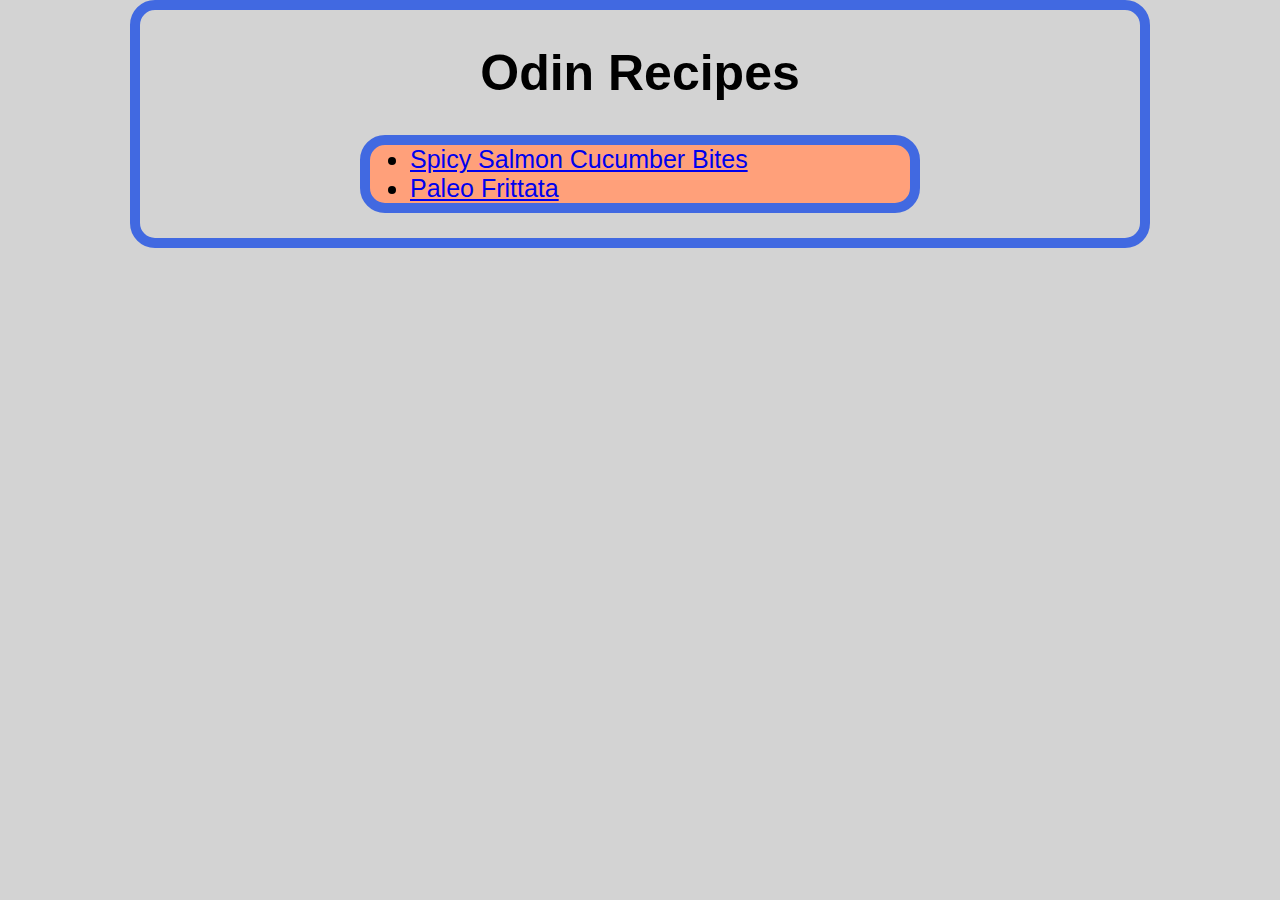
<file: index.html>
<!DOCTYPE html>
<html lang="en">
<head>
    <meta charset="UTF-8">
    <meta http-equiv="X-UA-Compatible" content="IE=edge">
    <meta name="viewport" content="width=device-width, initial-scale=1.0">
    <title>Odin Recipes</title>
    <link rel="stylesheet" href="styles.css">
</head>
<body>
    <h1>Odin Recipes</h1>
    <p>
        <ul>
            <li><a href="./recipes/spice-salmon-bites.html">Spicy Salmon Cucumber Bites</a></li>
            <li><a href="./recipes/easy-paleo-frittata.html">Paleo Frittata</a></li>
        </ul>
        
    </p>
</body>
</html>
</file>
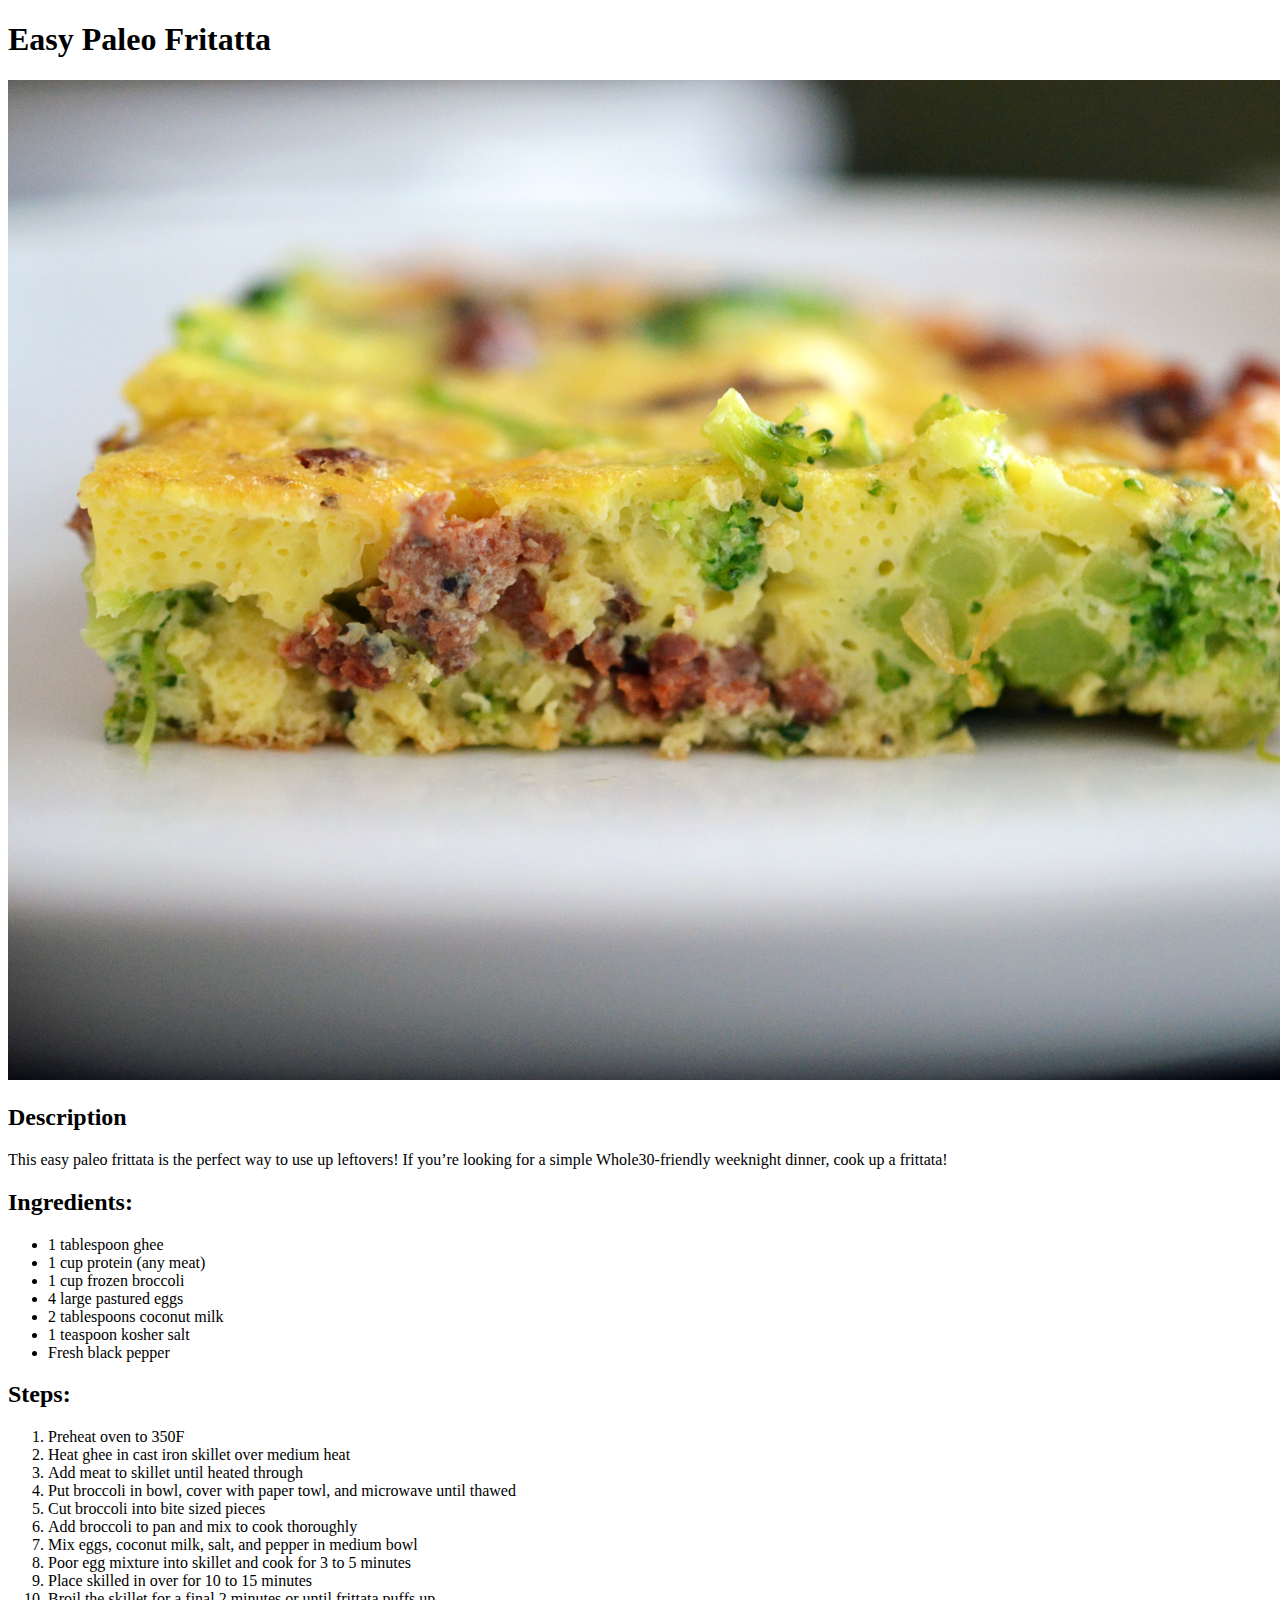
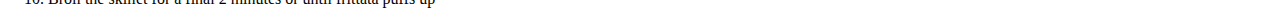
<file: recipes/easy-paleo-frittata.html>
<!DOCTYPE html>
<html lang="en">
<head>
    <meta charset="UTF-8">
    <meta http-equiv="X-UA-Compatible" content="IE=edge">
    <meta name="viewport" content="width=device-width, initial-scale=1.0">
    <title>Easy Paleo Fritatta</title>
</head>
<body>
    <h1>Easy Paleo Fritatta</h1>
    <img src="../img/easy-paleo-frittata.jpg" alt="picture of a tasty fritatta">
    <h2>Description</h2>
    <p>
        This easy paleo frittata is the perfect way to use up leftovers! 
        If you’re looking for a simple Whole30-friendly weeknight dinner, 
        cook up a frittata!
    </p>
    <h2>Ingredients:</h2>
    <ul>
        <li>1 tablespoon ghee</li>
        <li>1 cup protein (any meat)</li>
        <li>1 cup frozen broccoli</li>
        <li>4 large pastured eggs</li>
        <li>2 tablespoons coconut milk</li>
        <li>1 teaspoon kosher salt</li>
        <li>Fresh black pepper</li>
    </ul>
    <h2>Steps:</h2>
    <ol>
        <li>Preheat oven to 350F</li>
        <li>Heat ghee in cast iron skillet over medium heat</li>
        <li>Add meat to skillet until heated through</li>
        <li>Put broccoli in bowl, cover with paper towl, and microwave until thawed</li>
        <li>Cut broccoli into bite sized pieces</li>
        <li>Add broccoli to pan and mix to cook thoroughly</li>
        <li>Mix eggs, coconut milk, salt, and pepper in medium bowl</li>
        <li>Poor egg mixture into skillet and cook for 3 to 5 minutes</li>
        <li>Place skilled in over for 10 to 15 minutes</li>
        <li>Broil the skillet for a final 2 minutes or until frittata puffs up</li>
    </ol>
</body>
</html>
</file>
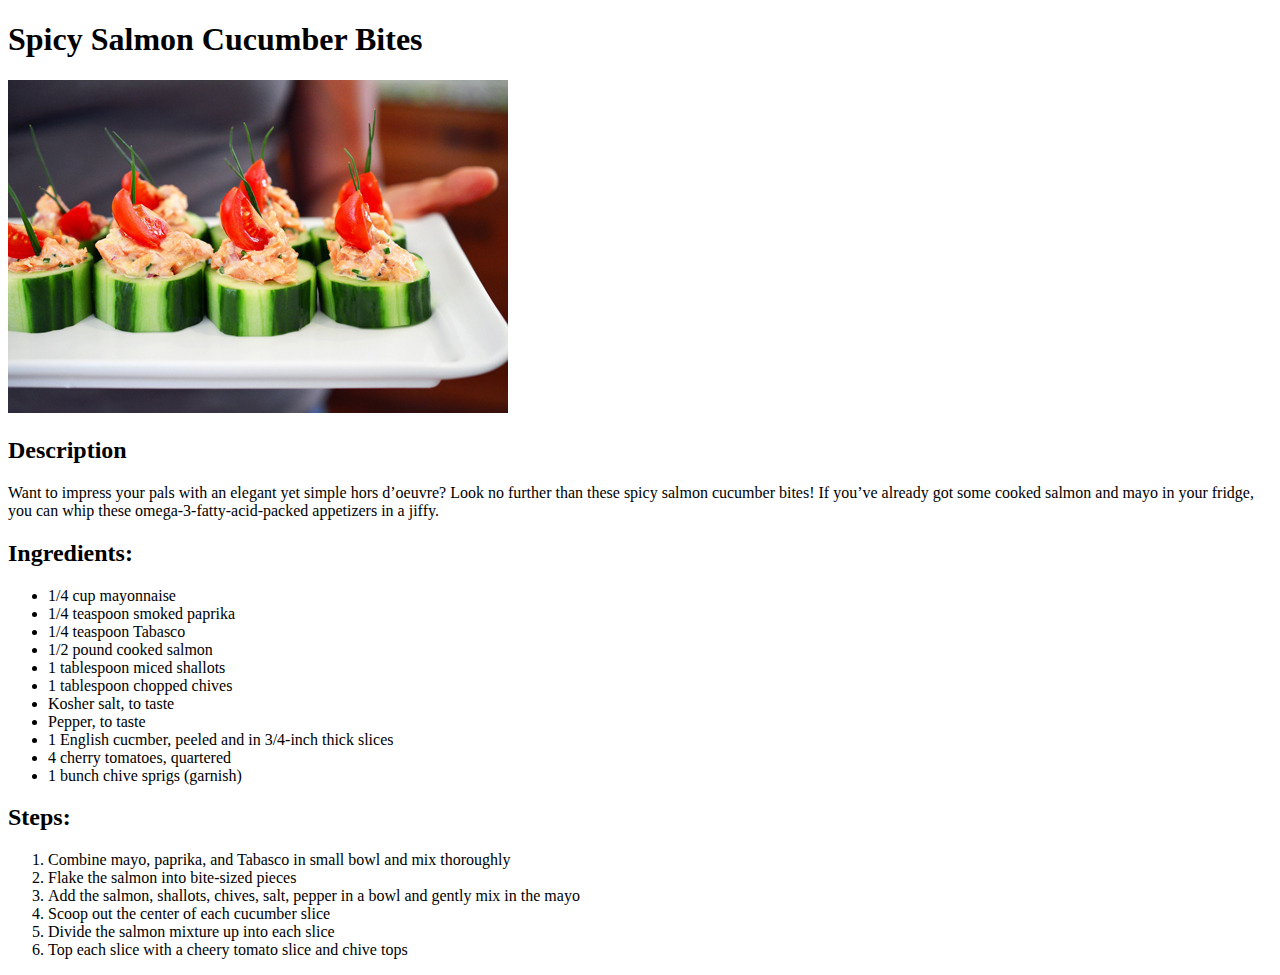
<file: recipes/spice-salmon-bites.html>
<!DOCTYPE html>
<html lang="en">
<head>
    <meta charset="UTF-8">
    <meta http-equiv="X-UA-Compatible" content="IE=edge">
    <meta name="viewport" content="width=device-width, initial-scale=1.0">
    <title>Spicy Salmon Cucumber Bites</title>
</head>
<body>
    <h1>Spicy Salmon Cucumber Bites</h1>
    <img src="../img/spicy-salmon-bites.jpg" alt="picture of spicy salmon cucumber bites">
    <h2>Description</h2>
    <p>
        Want to impress your pals with an elegant yet simple hors d’oeuvre? 
        Look no further than these spicy salmon cucumber bites! If you’ve 
        already got some cooked salmon and mayo in your fridge, you can whip 
        these omega-3-fatty-acid-packed appetizers in a jiffy.
    </p>
    <h2>Ingredients:</h2>
    <ul>
        <li>1/4 cup mayonnaise</li>
        <li>1/4 teaspoon smoked paprika</li>
        <li>1/4 teaspoon Tabasco</li>
        <li>1/2 pound cooked salmon</li>
        <li>1 tablespoon miced shallots</li>
        <li>1 tablespoon chopped chives</li>
        <li>Kosher salt, to taste</li>
        <li>Pepper, to taste</li>
        <li>1 English cucmber, peeled and in 3/4-inch thick slices</li>
        <li>4 cherry tomatoes, quartered</li>
        <li>1 bunch chive sprigs (garnish)</li>
    </ul>
    <h2>Steps:</h2>
    <ol>
        <li>Combine mayo, paprika, and Tabasco in small bowl and mix thoroughly</li>
        <li>Flake the salmon into bite-sized pieces</li>
        <li>Add the salmon, shallots, chives, salt, pepper in a bowl and gently mix in the mayo</li>
        <li>Scoop out the center of each cucumber slice</li>
        <li>Divide the salmon mixture up into each slice</li>
        <li>Top each slice with a cheery tomato slice and chive tops</li>
    </ol>
</body>
</html>
</file>
<file: styles.css>
html {
    background-color: lightgrey;
    box-sizing: border-box;
    font-family: Open Sans,Helvetica Neue,Helvetica,Arial,sans-serif;
}

body,ul {
    text-align: center;
    font-size: 25px;
    border: 10px solid royalblue;
    border-radius: 25px;
    width: 1000px;
    margin: 0 auto;
}
ul {
    width: 500px;
    text-align: left;
    background: lightsalmon;
}
</file>
